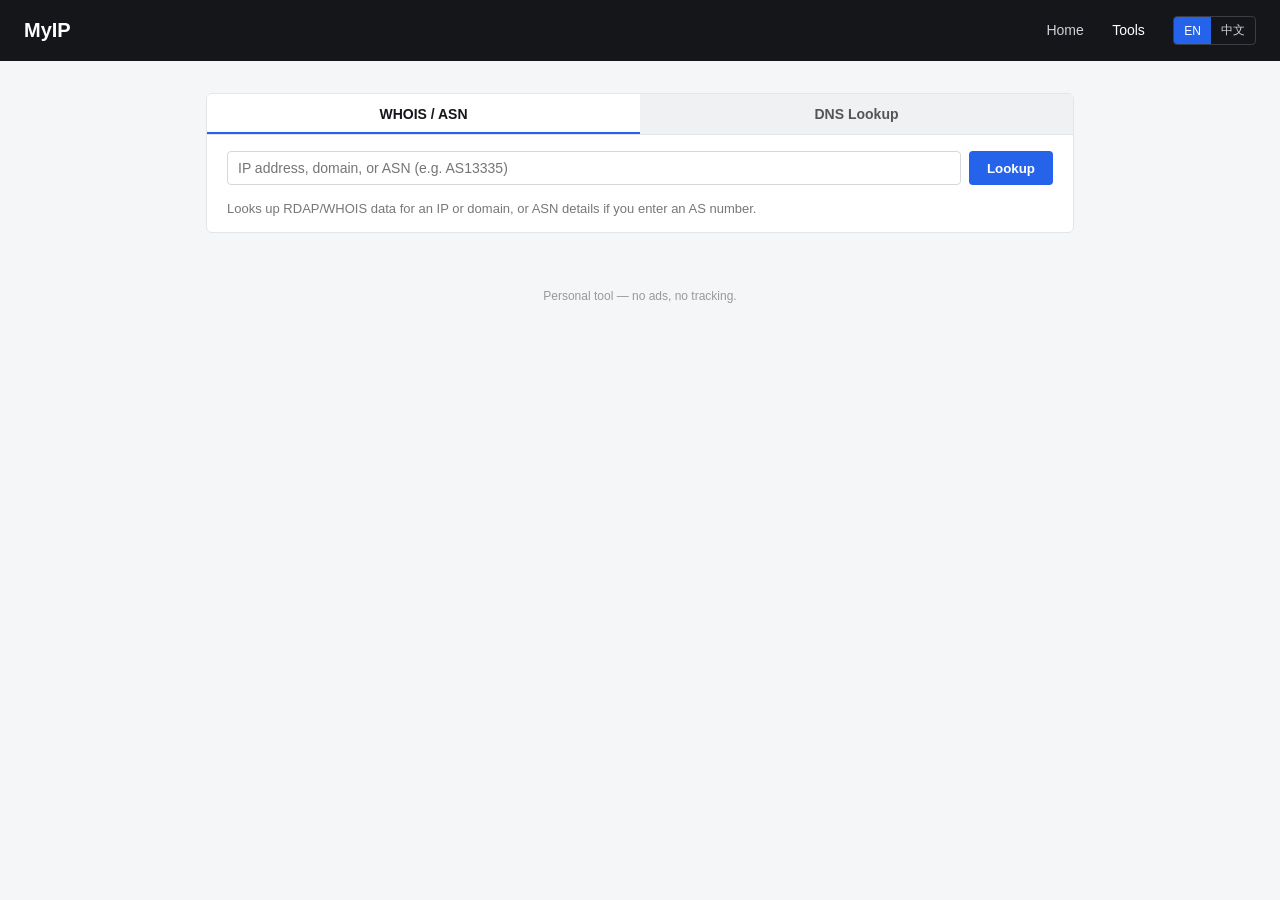
<file: tools.html>
<!DOCTYPE html>
<html lang="en">
<head>
  <meta charset="UTF-8" />
  <meta name="viewport" content="width=device-width, initial-scale=1.0" />
  <title>Tools — MyIP</title>
  <link rel="stylesheet" href="style.css?v=__VERSION__" />
</head>
<body>
  <header>
    <div class="brand">MyIP</div>
    <nav>
      <a href="index.html" data-i18n="navHome">Home</a>
      <a href="tools.html" class="active" data-i18n="navTools">Tools</a>
      <span class="lang-switch">
        <button data-lang="en">EN</button>
        <button data-lang="zh">中文</button>
      </span>
    </nav>
  </header>

  <main>
    <div class="card">
      <div class="tabs">
        <button id="tab-whois" class="active" data-i18n="tabWhois">WHOIS / ASN</button>
        <button id="tab-dns" data-i18n="tabDns">DNS Lookup</button>
      </div>

      <div id="panel-whois">
        <form id="whois-form" class="tool-form">
          <input id="whois-query" type="text" data-i18n-placeholder="whoisPlaceholder" placeholder="IP address, domain, or ASN (e.g. AS13335)" required />
          <button type="submit" data-i18n="lookup">Lookup</button>
        </form>
        <div class="hint" data-i18n="whoisHint">Looks up RDAP/WHOIS data for an IP or domain, or ASN details if you enter an AS number.</div>
        <div id="whois-result"></div>
        <details class="raw-json" id="whois-raw-wrap" style="display:none">
          <summary data-i18n="rawJson">Raw JSON</summary>
          <pre class="result" id="whois-raw"></pre>
        </details>
      </div>

      <div id="panel-dns" style="display:none">
        <form id="dns-form" class="tool-form">
          <input id="dns-domain" type="text" data-i18n-placeholder="dnsPlaceholder" placeholder="Domain, e.g. example.com" required />
          <select id="dns-type">
            <option>A</option>
            <option>AAAA</option>
            <option>MX</option>
            <option>TXT</option>
            <option>NS</option>
            <option>CNAME</option>
            <option>SOA</option>
          </select>
          <button type="submit" data-i18n="lookup">Lookup</button>
        </form>
        <div class="hint" data-i18n="dnsHint">Queries DNS records via Cloudflare's DNS-over-HTTPS resolver.</div>
        <div id="dns-result"></div>
        <details class="raw-json" id="dns-raw-wrap" style="display:none">
          <summary data-i18n="rawJson">Raw JSON</summary>
          <pre class="result" id="dns-raw"></pre>
        </details>
      </div>
    </div>
  </main>

  <footer data-i18n="footer">Personal tool — no ads, no tracking.</footer>

  <script src="i18n.js?v=__VERSION__"></script>
  <script src="format.js?v=__VERSION__"></script>
  <script src="tools.js?v=__VERSION__"></script>
</body>
</html>
</file>
<file: style.css>
* {
  box-sizing: border-box;
}

body {
  margin: 0;
  font-family: -apple-system, BlinkMacSystemFont, "Segoe UI", Roboto, Helvetica, Arial, sans-serif;
  background: #f5f6f8;
  color: #1a1a1a;
}

header {
  background: #14161a;
  padding: 16px 24px;
  display: flex;
  align-items: center;
  justify-content: space-between;
}

header .brand {
  color: #fff;
  font-size: 20px;
  font-weight: 700;
}

nav a {
  color: #cfd2d8;
  text-decoration: none;
  margin-left: 24px;
  font-size: 14px;
}

nav a:hover,
nav a.active {
  color: #fff;
}

.lang-switch {
  margin-left: 24px;
  display: inline-flex;
  border: 1px solid #3a3d44;
  border-radius: 4px;
  overflow: hidden;
}

.lang-switch button {
  border: none;
  background: transparent;
  color: #cfd2d8;
  font-size: 12px;
  padding: 5px 10px;
  cursor: pointer;
}

.lang-switch button.active {
  background: #2563eb;
  color: #fff;
}

main {
  max-width: 900px;
  margin: 32px auto;
  padding: 0 16px;
}

.card {
  background: #fff;
  border: 1px solid #e3e5e9;
  border-radius: 6px;
  margin-bottom: 24px;
  overflow: hidden;
}

.card-title {
  background: #f0f1f3;
  padding: 12px 20px;
  font-weight: 600;
  font-size: 14px;
  border-bottom: 1px solid #e3e5e9;
}

.row {
  display: flex;
  padding: 12px 20px;
  border-bottom: 1px solid #eef0f2;
  font-size: 14px;
}

.row:last-child {
  border-bottom: none;
}

.row .label {
  flex: 0 0 160px;
  color: #555;
  font-weight: 600;
}

.row .value {
  flex: 1;
  word-break: break-all;
}

.badge {
  display: inline-block;
  padding: 2px 10px;
  border-radius: 4px;
  font-size: 12px;
  font-weight: 600;
  color: #fff;
  background: #999;
}

.badge.ok {
  background: #2fa84f;
}

.badge.none {
  background: #d99a2b;
}

.tool-form {
  display: flex;
  gap: 8px;
  padding: 16px 20px;
}

.tool-form input,
.tool-form select {
  padding: 8px 10px;
  border: 1px solid #d5d8dc;
  border-radius: 4px;
  font-size: 14px;
}

.tool-form input {
  flex: 1;
}

.tool-form button {
  padding: 8px 18px;
  border: none;
  border-radius: 4px;
  background: #2563eb;
  color: #fff;
  font-weight: 600;
  cursor: pointer;
}

.tool-form button:hover {
  background: #1e4fc4;
}

.tabs {
  display: flex;
  border-bottom: 1px solid #e3e5e9;
}

.tabs button {
  flex: 1;
  padding: 12px;
  border: none;
  background: #f0f1f3;
  cursor: pointer;
  font-weight: 600;
  font-size: 14px;
  color: #555;
}

.tabs button.active {
  background: #fff;
  color: #14161a;
  box-shadow: inset 0 -2px 0 #2563eb;
}

pre.result {
  margin: 0;
  padding: 16px 20px;
  font-size: 13px;
  white-space: pre-wrap;
  word-break: break-all;
  max-height: 500px;
  overflow: auto;
}

.hint {
  padding: 0 20px 16px;
  color: #777;
  font-size: 13px;
}

.raw-json {
  border-top: 1px solid #e3e5e9;
}

.raw-json summary {
  padding: 10px 20px;
  cursor: pointer;
  font-size: 13px;
  color: #2563eb;
  font-weight: 600;
}

footer {
  text-align: center;
  color: #999;
  font-size: 12px;
  padding: 24px 0 40px;
}
</file>
